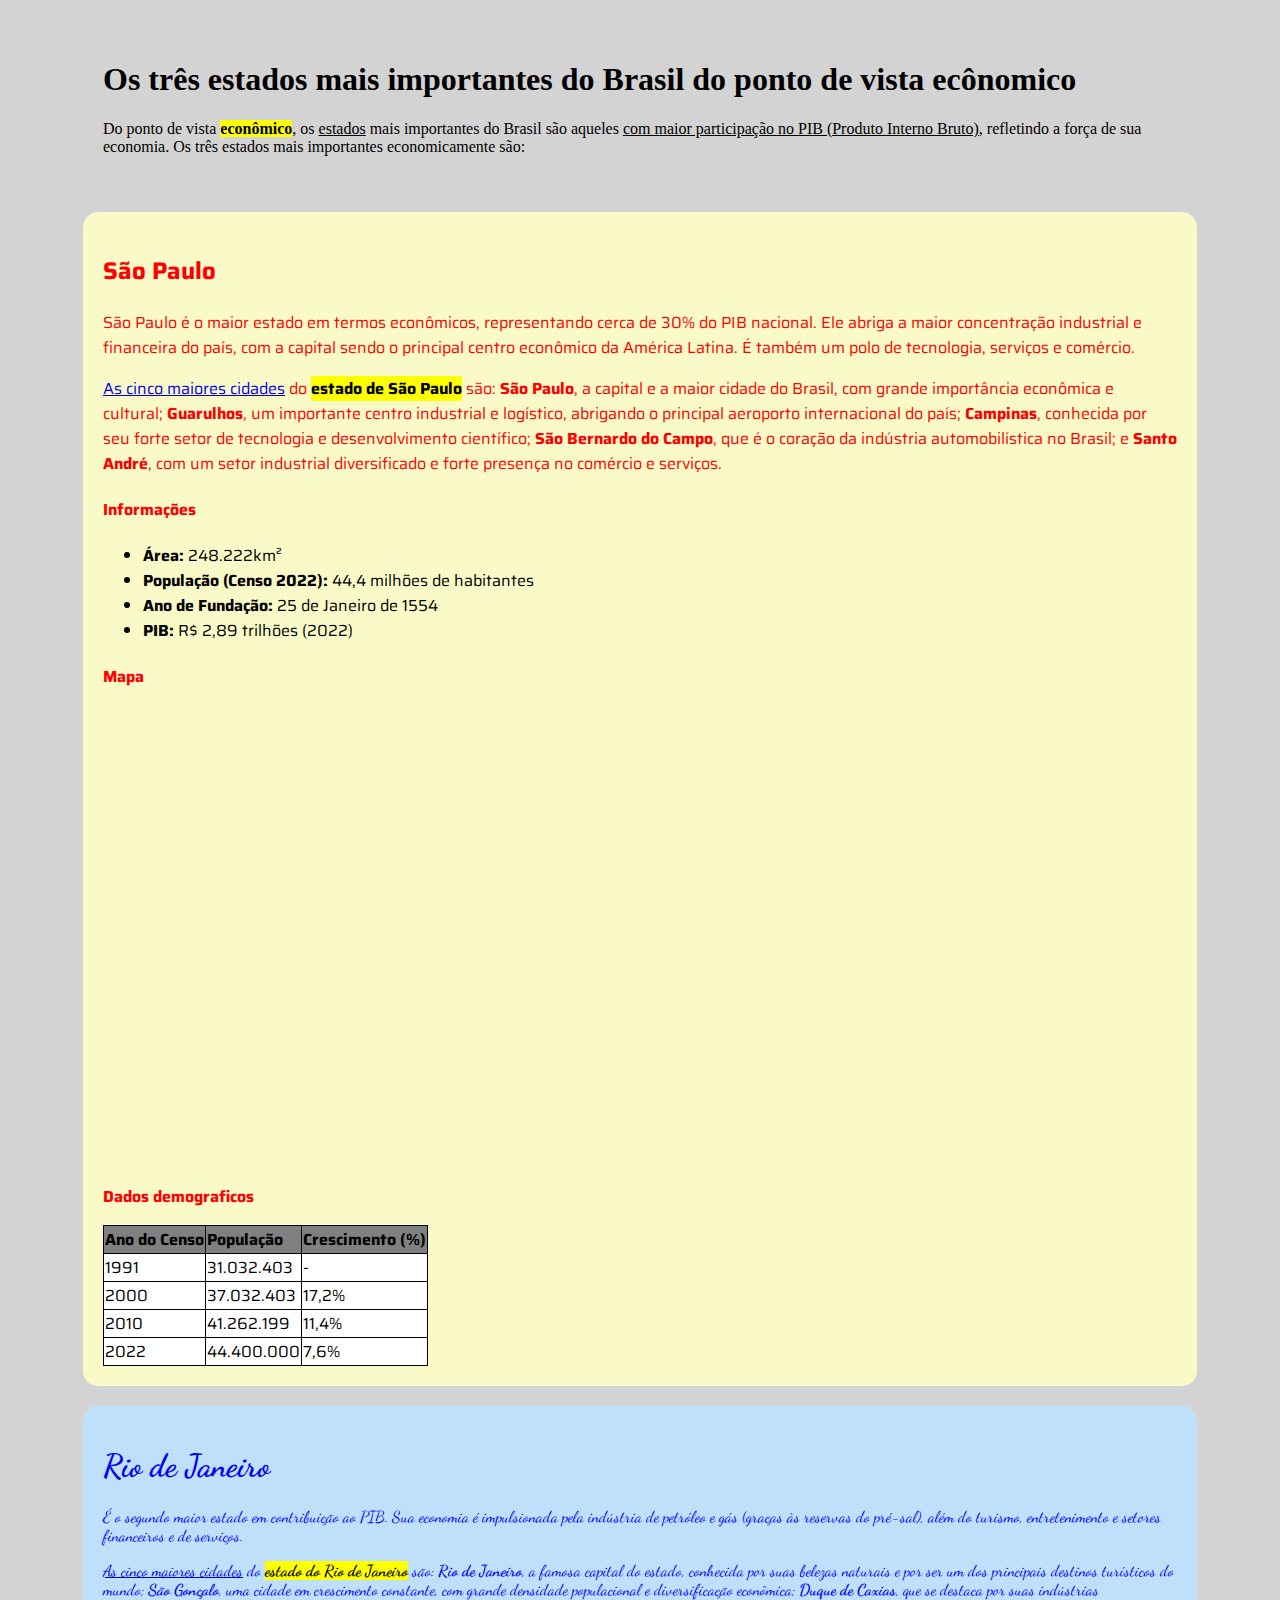
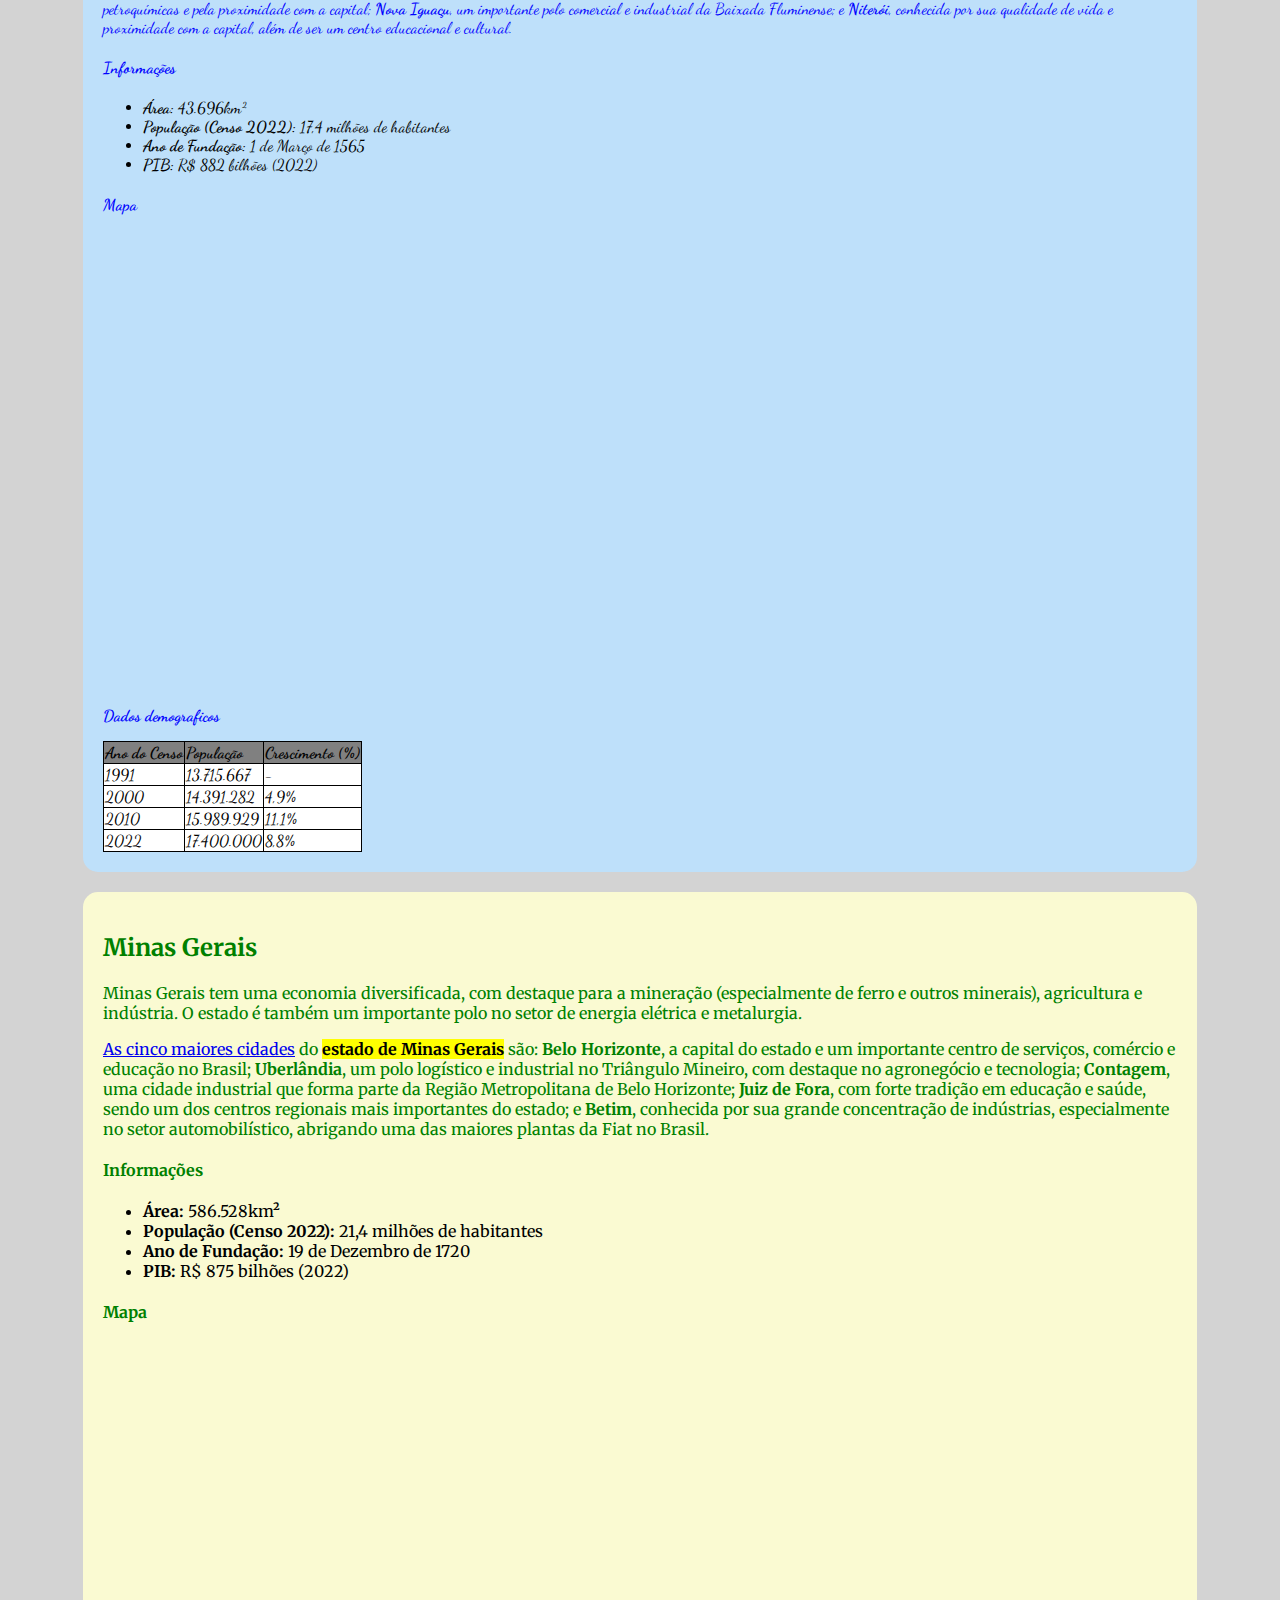
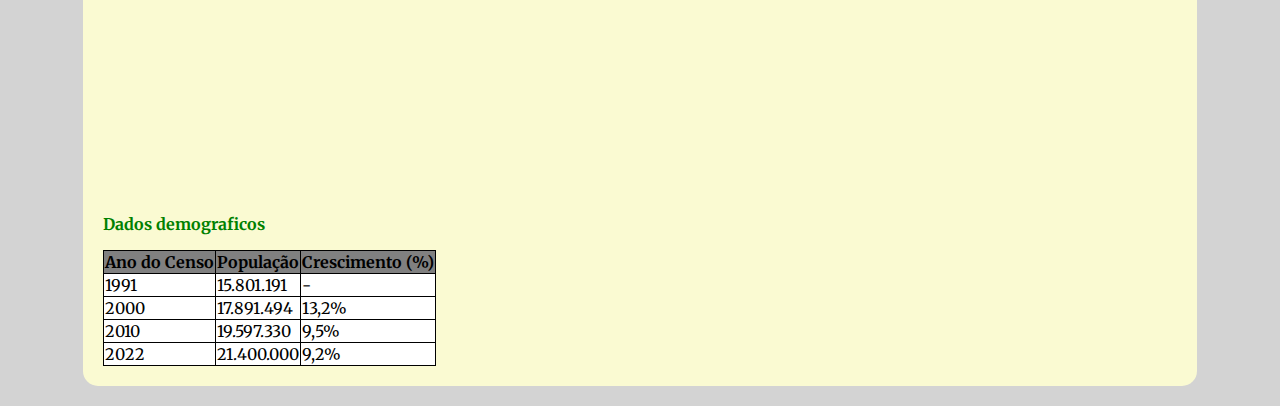
<file: index.html>
<!DOCTYPE html>
<html lang="en">
<head>
    <link rel="preconnect" href="https://fonts.googleapis.com">
    <link rel="preconnect" href="https://fonts.gstatic.com" crossorigin>
    <link href="https://fonts.googleapis.com/css2?family=Saira:ital,wght@0,100..900;1,100..900&display=swap" rel="stylesheet">
    <link rel="preconnect" href="https://fonts.googleapis.com">
    <link rel="preconnect" href="https://fonts.gstatic.com" crossorigin>
    <link href="https://fonts.googleapis.com/css2?family=Dancing+Script:wght@400..700&family=Saira:ital,wght@0,100..900;1,100..900&display=swap" rel="stylesheet">
    <link rel="preconnect" href="https://fonts.googleapis.com">
    <link rel="preconnect" href="https://fonts.gstatic.com" crossorigin>
    <link href="https://fonts.googleapis.com/css2?family=Dancing+Script:wght@400..700&family=Merriweather:ital,opsz,wght@0,18..144,300..900;1,18..144,300..900&family=Saira:ital,wght@0,100..900;1,100..900&display=swap" rel="stylesheet">
    <meta charset="UTF-8">
    <meta name="viewport" content="width=device-width, initial-scale=1.0">
    <link rel="stylesheet" href="./index.css">
    <title>Document</title>
</head>
<body class="roxo">
    <div>
    <h1>Os três estados mais importantes do Brasil do ponto de vista ecônomico</h1>
    <p>Do ponto de vista <span> econômico</span>, os <u>estados</u> mais importantes do Brasil são aqueles <u>com maior participação no PIB (Produto Interno Bruto)</u>, refletindo a força de sua economia. Os três estados mais importantes economicamente são:</p>
    </div>
    <div class="vermelho">
        <h2>São Paulo</h2>
        <p>São Paulo é o maior estado em termos econômicos, representando cerca de 30% do PIB nacional. Ele abriga a maior concentração industrial e financeira do país, com a capital sendo o principal centro econômico da América Latina. É também um polo de tecnologia, serviços e comércio.</p>
        <p><a href="index1.html">As cinco maiores cidades</a> do <span>estado de São Paulo</span> são: <strong>São Paulo</strong>, a capital e a maior cidade do Brasil, com grande importância econômica e cultural; <strong>Guarulhos</strong>, um importante centro industrial e logístico, abrigando o principal aeroporto internacional do país; <strong>Campinas</strong>, conhecida por seu forte setor de tecnologia e desenvolvimento científico; <strong>São Bernardo do Campo</strong>, que é o coração da indústria automobilística no Brasil; e <strong>Santo André</strong>, com um setor industrial diversificado e forte presença no comércio e serviços.</p>

        <h4>Informações</h4>

        <ul class="preto">
            <li><strong>Área:</strong> 248.222km²</li>
            <li><strong>População (Censo 2022):</strong> 44,4 milhões de habitantes</li>
            <li><strong>Ano de Fundação:</strong> 25 de Janeiro de 1554</li>
            <li><strong>PIB:</strong> R$ 2,89 trilhões (2022)</li>
        </ul>
    
    <h4>Mapa</h4>
    <iframe src="https://www.google.com/maps/embed?pb=!1m18!1m12!1m3!1d3773426.0250929627!2d-51.27630403509073!3d-22.542183980502916!2m3!1f0!2f0!3f0!3m2!1i1024!2i768!4f13.1!3m3!1m2!1s0x94ce597d462f58ad%3A0x1e5241e2e17b7c17!2sS%C3%A3o%20Paulo!5e0!3m2!1spt-BR!2sbr!4v1759437774216!5m2!1spt-BR!2sbr" width="600" height="450" style="border:0;" allowfullscreen="" loading="lazy" referrerpolicy="no-referrer-when-downgrade"></iframe>
    
    <table>
        <p><strong>Dados demograficos</strong></p>
    <tr class="cinza">
        <td><strong>Ano do Censo</strong></td>
        <td><strong>População</strong></td>
        <td><strong>Crescimento (%)</strong></td>
    </tr>

    <tr class="branco">
        <td>1991</td>
        <td>31.032.403</td>
        <td>-</td>
    </tr class="branco">

    <tr class="branco">
        <td>2000</td>
        <td>37.032.403</td>
        <td>17,2%</td>
    </tr>

    <tr class="branco">
        <td>2010</td>
        <td>41.262.199</td>
        <td>11,4%</td>
    </tr>

    <tr class="branco">
        <td>2022</td>
        <td>44.400.000</td>
        <td>7,6%</td>
    </tr>
    </table>
    </div>

    <div class="azul">
        <h1>Rio de Janeiro</h1>

        <p>É o segundo maior estado em contribuição ao PIB. Sua economia é impulsionada pela indústria de petróleo e gás (graças às reservas do pré-sal), além do turismo, entretenimento e setores financeiros e de serviços.</p>
        <p><a href="index2.html">As cinco maiores cidades</a> do <span>estado do Rio de Janeiro</span> são: <strong>Rio de Janeiro</strong>, a famosa capital do estado, conhecida por suas belezas naturais e por ser um dos principais destinos turísticos do mundo; <strong>São Gonçalo</strong>, uma cidade em crescimento constante, com grande densidade populacional e diversificação econômica; <strong>Duque de Caxias</strong>, que se destaca por suas indústrias petroquímicas e pela proximidade com a capital; <strong>Nova Iguaçu</strong>, um importante polo comercial e industrial da Baixada Fluminense; e <strong>Niterói</strong>, conhecida por sua qualidade de vida e proximidade com a capital, além de ser um centro educacional e cultural.</p>

        <h4>Informações</h4>

        <ul class="preto">
            <li><strong>Área:</strong> 43.696km²</li>
            <li><strong>População (Censo 2022):</strong> 17,4 milhões de habitantes</li>
            <li><strong>Ano de Fundação:</strong> 1 de Março de 1565</li>
            <li><strong>PIB:</strong> R$ 882 bilhões (2022)</li>
        </ul>

        <h4>Mapa</h4>
       <iframe src="https://www.google.com/maps/embed?pb=!1m18!1m12!1m3!1d1893260.3614045358!2d-44.24289077389017!3d-22.05823357444773!2m3!1f0!2f0!3f0!3m2!1i1024!2i768!4f13.1!3m3!1m2!1s0x981894cae28ac3%3A0x349c31ac10583d0!2sRio%20de%20Janeiro!5e0!3m2!1spt-BR!2sbr!4v1759437742622!5m2!1spt-BR!2sbr" width="600" height="450" style="border:0;" allowfullscreen="" loading="lazy" referrerpolicy="no-referrer-when-downgrade"></iframe>
        <table>
            <p><strong>Dados demograficos</strong></p>
            
            <tr class="cinza">
                <td><strong>Ano do Censo</strong></td>
                <td><strong>População</strong></td>
                <td><strong>Crescimento (%)</strong></td>
            </tr>
        
            <tr class="branco">
                <td>1991</td>
                <td>13.715.667</td>
                <td>-</td>
            </tr>
        
            <tr class="branco">
                <td>2000</td>
                <td>14.391.282</td>
                <td>4,9%</td>
            </tr>
        
            <tr class="branco">
                <td>2010</td>
                <td>15.989.929</td>
                <td>11,1%</td>
            </tr>
        
            <tr class="branco">
                <td>2022</td>
                <td>17.400.000</td>
                <td>8,8%</td>
            </tr>
            </table>

    </div>
    <div class="verde">
        <h2>Minas Gerais</h2>

        <p>Minas Gerais tem uma economia diversificada, com destaque para a mineração (especialmente de ferro e outros minerais), agricultura e indústria. O estado é também um importante polo no setor de energia elétrica e metalurgia.</p>
        <p><a href="index3.html">As cinco maiores cidades</a> do <span>estado de Minas Gerais</span> são: <strong>Belo Horizonte</strong>, a capital do estado e um importante centro de serviços, comércio e educação no Brasil; <strong>Uberlândia</strong>, um polo logístico e industrial no Triângulo Mineiro, com destaque no agronegócio e tecnologia; <strong>Contagem</strong>, uma cidade industrial que forma parte da Região Metropolitana de Belo Horizonte; <strong>Juiz de Fora</strong>, com forte tradição em educação e saúde, sendo um dos centros regionais mais importantes do estado; e <strong>Betim</strong>, conhecida por sua grande concentração de indústrias, especialmente no setor automobilístico, abrigando uma das maiores plantas da Fiat no Brasil.</p>
        
        <h4>Informações</h4>

        <ul class="preto">
            <li><strong>Área:</strong> 586.528km²</li>
            <li><strong>População (Censo 2022):</strong> 21,4 milhões de habitantes</li>
            <li><strong>Ano de Fundação:</strong> 19 de Dezembro de 1720</li>
            <li><strong>PIB:</strong> R$ 875 bilhões (2022)</li>
        </ul>

        <h4>Mapa</h4>
        <iframe src="https://www.google.com/maps/embed?pb=!1m18!1m12!1m3!1d3873214.3779905643!2d-48.09225707113751!3d-18.554375996791308!2m3!1f0!2f0!3f0!3m2!1i1024!2i768!4f13.1!3m3!1m2!1s0xa690a165324289%3A0x112170c9379de7b3!2sMinas%20Gerais!5e0!3m2!1spt-BR!2sbr!4v1759437705961!5m2!1spt-BR!2sbr" width="600" height="450" style="border:0;" allowfullscreen="" loading="lazy" referrerpolicy="no-referrer-when-downgrade"></iframe>
        <br>
        <table>
            
            <p><strong>Dados demograficos</strong></p>
            
            <tr class="cinza">
                <td><strong>Ano do Censo</strong></td>
                <td><strong>População</strong></td>
                <td><strong>Crescimento (%)</strong></td>
            </tr>
        
            <tr class="branco">
                <td>1991</td>
                <td>15.801.191</td>
                <td>-</td>
            </tr>
        
            <tr class="branco">
                <td>2000</td>
                <td>17.891.494</td>
                <td>13,2%</td>
            </tr>
        
            <tr class="branco">
                <td>2010</td>
                <td>19.597.330</td>
                <td>9,5%</td>
            </tr>
        
            <tr class="branco">
                <td>2022</td>
                <td>21.400.000</td>
                <td>9,2%</td>
            </tr>
            </table>
    </div>
</body>
</html>
</file>
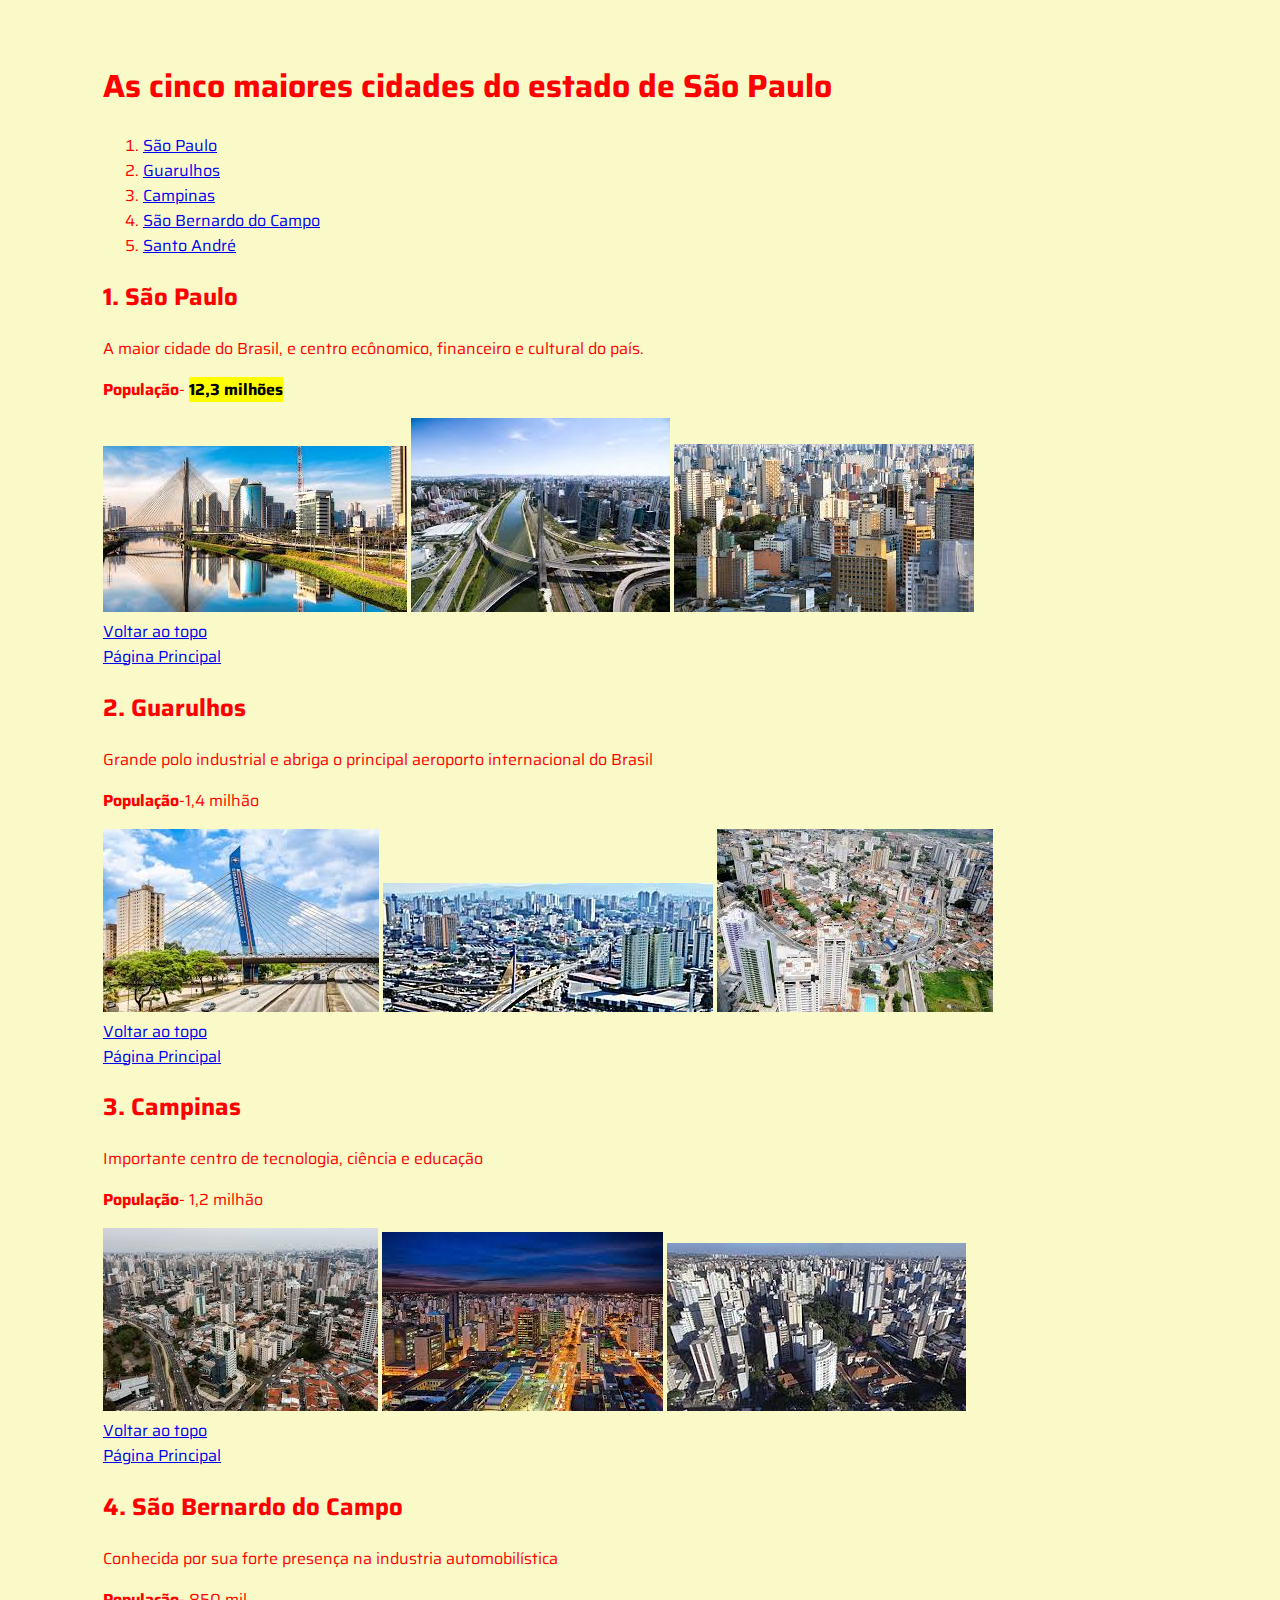
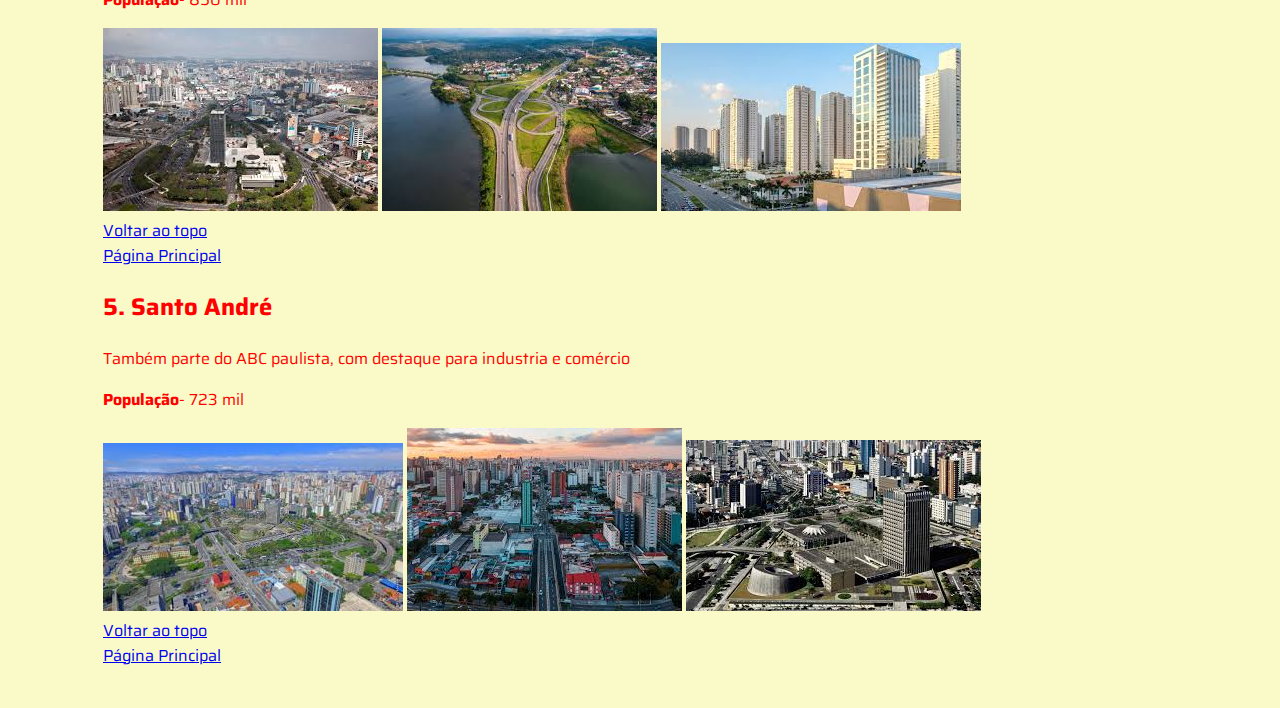
<file: index1.html>
<!DOCTYPE html>
<html lang="en">
<head>
    <meta charset="UTF-8">
    <meta name="viewport" content="width=device-width, initial-scale=1.0">
    <title>Document</title>
    <link rel="preconnect" href="https://fonts.googleapis.com">
    <link rel="preconnect" href="https://fonts.gstatic.com" crossorigin>
    <link href="https://fonts.googleapis.com/css2?family=Saira:ital,wght@0,100..900;1,100..900&display=swap" rel="stylesheet">
    <link rel="stylesheet" href="./index.css">
</head>
<body class="vermelho">
    <div class="vermelho">
    <h1 id="topo">As cinco maiores cidades do estado de São Paulo</h1>

    <ol>
        <li><a href="#1">São Paulo</a></li>
        <li><a href="#2">Guarulhos</a></li>
        <li><a href="#3">Campinas</a></li>
        <li><a href="#4">São Bernardo do Campo</a> </li>
        <li><a href="#5">Santo André</a></li>
    </ol>
    

    <h2 id="1">1. São Paulo</h2>
    <p>A maior cidade do Brasil, e centro ecônomico, financeiro e cultural do país.</p>
    <p><strong>População</strong>- <span>12,3 milhões</span></p>
    <img src="image1sp.png" >
    <img src="image2sp.png" >
    <img src="image3sp.png" >
    <br>
    <a href="#topo">Voltar ao topo</a><br>
    <a href="index.html">Página Principal</a>

    <h2 id="2">2. Guarulhos</h2>
    <p>Grande polo industrial e abriga o principal aeroporto internacional do Brasil</p>
    <p><strong>População</strong>-1,4 milhão</p>
    <img src="image1gua.png" >
    <img src="image2gua.png" >
    <img src="image3gua.png" >
    <br>
    <a href="#topo">Voltar ao topo</a><br>
    <a href="index.html">Página Principal</a>

    <h2 id="3">3. Campinas</h2>
    <p>Importante centro de tecnologia, ciência e educação</p>
    <p><strong>População</strong>- 1,2 milhão</p>
    <img src="image1cam.png">
    <img src="image2cam.png" >
    <img src="image3cam.png" >
    <br>
    <a href="#topo">Voltar ao topo</a><br>
    <a href="index.html">Página Principal</a>

    <h2 id="4">4. São Bernardo do Campo</h2>
    <p>Conhecida por sua forte presença na industria automobilística</p>
    <p><strong>População</strong>- 850 mil</p>
    <img src="image1ber.png" >
    <img src="image2ber.png" >
    <img src="image3ber.png" >
    <br>
    <a href="#topo">Voltar ao topo</a><br>
    <a href="index.html">Página Principal</a>

    <h2 id="5">5. Santo André</h2>
    <p>Também parte do ABC paulista, com destaque para industria e comércio</p>
    <p><strong>População</strong>- 723 mil</p>
    <img src="image1and.png" >
    <img src="image2and.png" >
    <img src="image3and.png" >
    <br>
    <a href="#topo">Voltar ao topo</a><br>
    <a href="index.html">Página Principal</a>
    </div>

</body>
</html>
</file>
<file: index.css>
.vermelho{
        color: red;
        background-color: rgb(250, 250, 200);
        font-family: 'Saira', sans-serif;
    }

    .preto{
        color: black;
    }

    .azul{
        color: blue;
        background-color: rgb(190, 224, 250);
        font-family: 'Dancing Script', cursive;
    }

    .verde{
        color: green;
        background-color: lightgoldenrodyellow;
        font-family: 'Merriweather', serif;
    }
    .roxo{
        color: black;
        background-color: lightgray;
    }

    .branco{
        background-color: white;
        color: black; 
    }

    .cinza{
        background-color: gray;
        color: black;

    }
    
    table, th, td {
            border: 1px solid black;
            border-collapse: collapse;
        }

    span{
        font-weight: bold;
        background-color: yellow;
        color: black;
    }

    div{
        margin: 20px 75px 20px 75px;
        padding: 20px;
        border-radius: 15px;
    }
</file>
